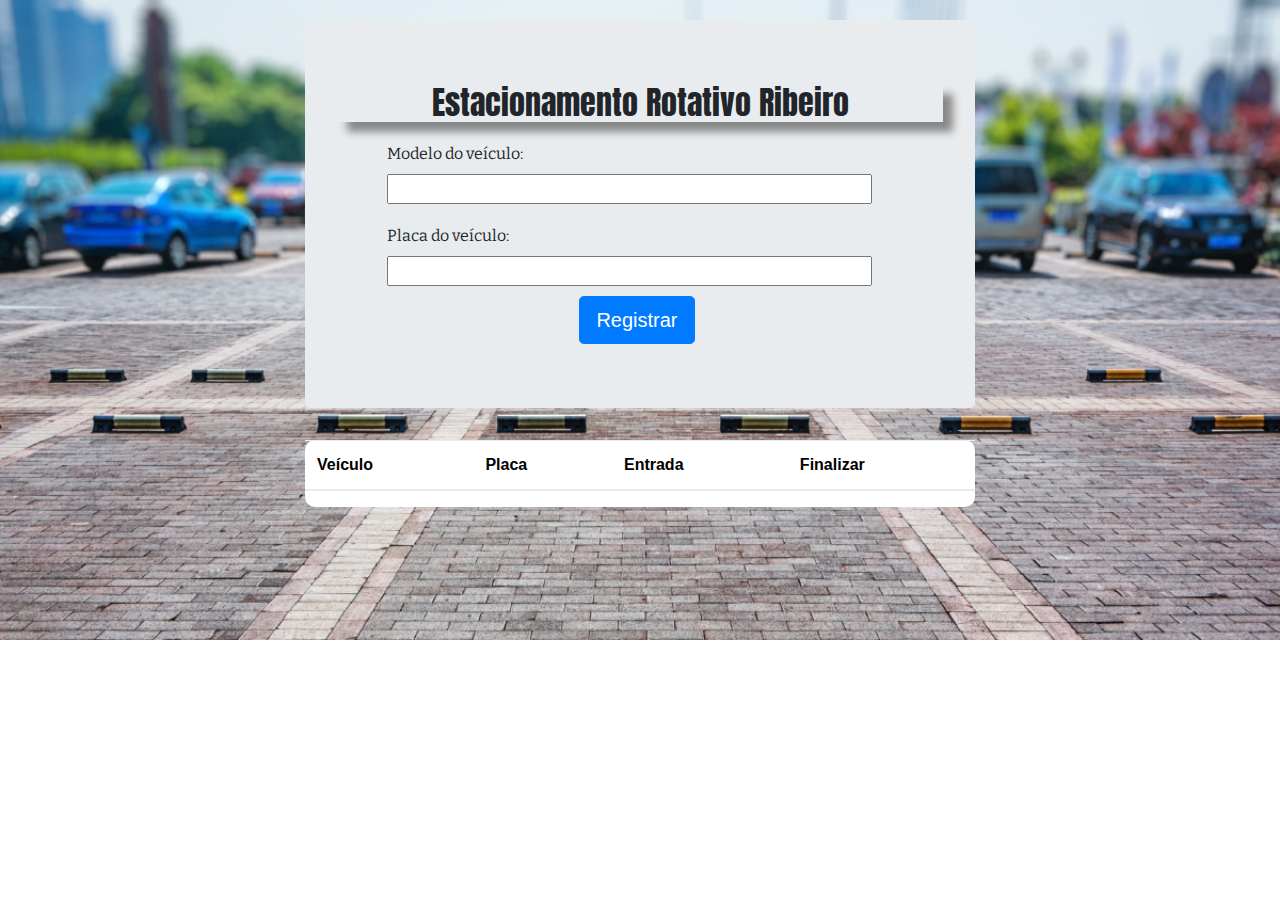
<file: Sistema Estacionamento/index.html>
<!DOCTYPE html>
<html>
<head>
	<meta charset="utf-8">
	<title>Estacionamento Rotativo</title>

	<link rel="stylesheet" type="text/css" href="public/css/bootstrap.css">

	<link rel="stylesheet" type="text/css" href="public/css/style.css">

	<link href="https://fonts.googleapis.com/css?family=Anton|Bitter" rel="stylesheet">

</head>
<body onload="mostraPatio()">
 <div class="container">  
    <div class="jumbotron">

     <h2>Estacionamento Rotativo Ribeiro</h2>
     <form action="#" id="formulario">
	    	<label>Modelo do veículo:</label>
	    	<input type="text" id="modeloCarro" name="">

	    	<label>Placa do veículo:</label>
	    	<input type="text" id="placaCarro" name="">
	    	
	       <div class="this">
	           <button type="submit" class="btn btn-primary btn-lg">Registrar</button>
	       </div>
       </form>
    </div>
     
    <div class="patio">
    	<div class="row marketing">
    		<div class="col-lg-12">
    			<table class="table table-hover">
    				<thead>
    					<tr style="color: black">
    						<th>Veículo</th>
    						<th>Placa</th>
    						<th>Entrada</th>
    						<th>Finalizar</th>   						
    					</tr>
    				</thead>

    				<tbody id="resultados"></tbody>
    				
    			</table>
    			
    		</div>
    		
    	</div>
    </div> 	


 </div>

  <script type="text/javascript" src="public/js/jquery-3.3.1.js"></script>

  <script type="text/javascript" src="public/js/app.js"></script>
</body>
</html>
</file>
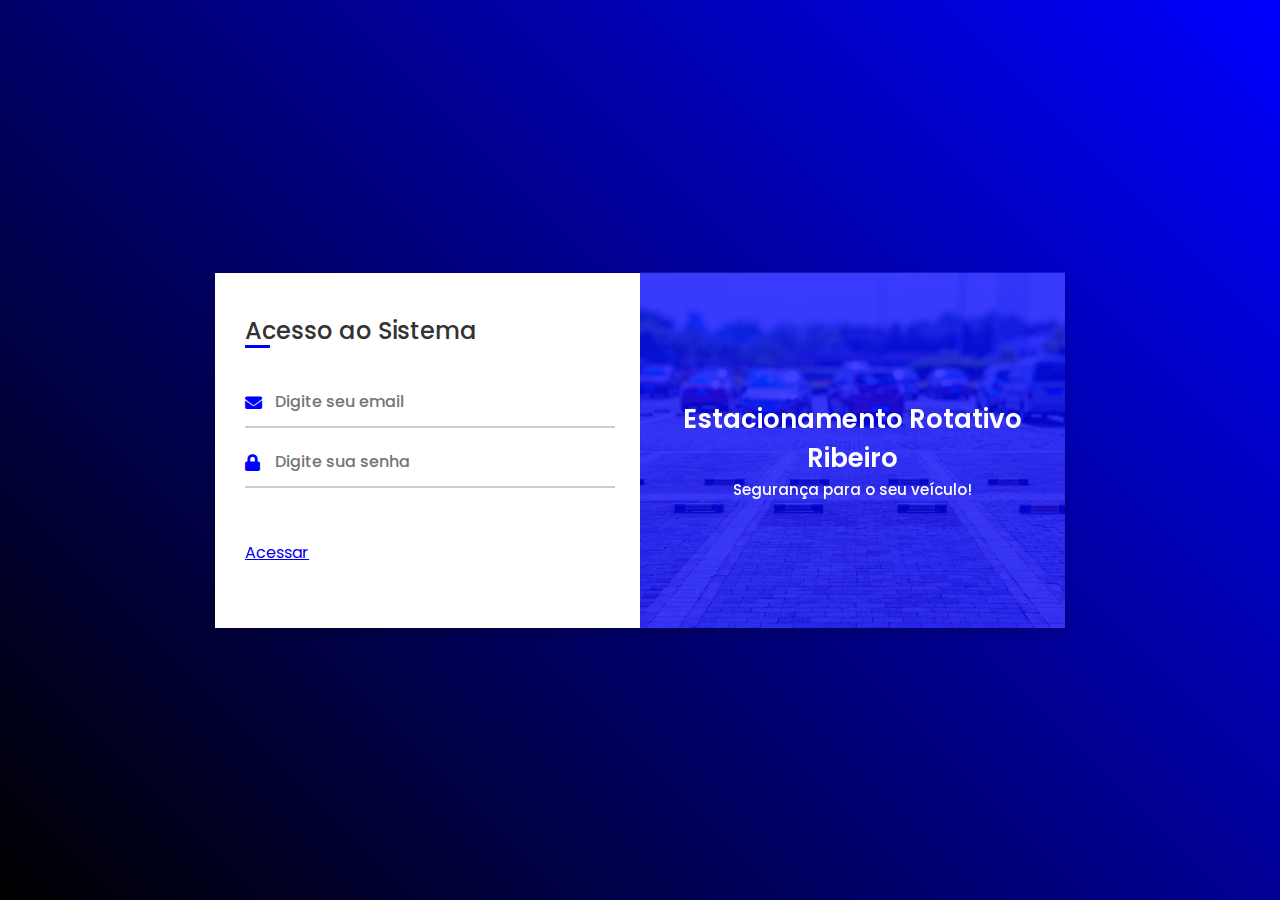
<file: Sistema Estacionamento/inicio.html>
<!DOCTYPE html>
<html lang="en" dir="ltr">
  <head>
    <meta charset="UTF-8">
    <title>Estacionamento Rotativo</title>
    <link rel="stylesheet" href="./public/css/inicio.css">
    <!-- Fontawesome CDN Link -->
    <link rel="stylesheet" href="https://cdnjs.cloudflare.com/ajax/libs/font-awesome/5.15.3/css/all.min.css">
    <meta name="viewport" content="width=device-width, initial-scale=1.0">
   </head>
<body>
  <div class="container">
    <input type="checkbox" id="flip">
    <div class="cover">
      <div class="front">
        <img src="./public/img/D.png" alt="Imagem Login">
        <div class="text">
          <span class="text-1">Estacionamento Rotativo Ribeiro<br></span>
          <span class="text-2">Segurança para o seu veículo!</span>
        </div>
      </div>
      <div class="back">
        <img class="backImg" src="./public/img/D.png" alt="Imagem Cadastro">
      </div>
    </div>
    <div class="forms">
        <div class="form-content">
          <div class="login-form">
            <div class="title">Acesso ao Sistema</div>
          <form action="#">
            <div class="input-boxes">
              <div class="input-box">
                <i class="fas fa-envelope"></i>
                <input type="text" placeholder="Digite seu email" required>
              </div>
              <div class="input-box">
                <i class="fas fa-lock"></i>
                <input type="password" placeholder="Digite sua senha" required>
              </div>
              <div class="button input-box">
                <a type="button" href="index.html">Acessar</a>
              </div>
</body>
</html>
</file>
<file: Sistema Estacionamento/public/css/style.css>
.container
{
	width: 700px;
	height: 500px;
	margin-top:20px;
	border-radius: 10px;
}

body
{
	background:url(../img/D.png) no-repeat;
	-webkit-background-size:100% 100%;
	-moz-background-size:100% 100%;
	-o-background-size:100% 100%;
	background-size: 100%;
}

h2
{
   font-family: 'Anton', sans-serif;
   text-align: center;
   margin-bottom: 10px;
   box-shadow: 10px 10px 8px #888888;	
}

label
{
	display: block;
	font-family: 'Bitter', serif;
	margin-left: 50px;
	margin-top:20px;

}

input
{
	display: block;
	font-family: 'Bitter', serif;
	width: 80%;
	margin-left: 50px;
}

.this button
{
	margin-left: 40%;
	margin-top:10px; 
	cursor: pointer;
}

.patio
{
	background-color: white;
	border-radius: 10px;
}
</file>
<file: Sistema Estacionamento/public/css/inicio.css>
/* Google Font Link */
@import url('https://fonts.googleapis.com/css2?family=Poppins:wght@200;300;400;500;600;700&display=swap');
*{
  margin: 0;
  padding: 0;
  box-sizing: border-box;
  font-family: "Poppins" , sans-serif;
}
body{
  min-height: 100vh;
  display: flex;
  align-items: center;
  justify-content: center;
  background-image: linear-gradient(45deg, black, blue);
  padding: 30px;
}
.container{
  position: relative;
  max-width: 850px;
  width: 100%;
  background: #fff;
  padding: 40px 30px;
  box-shadow: 0 5px 10px rgba(0,0,0,0.2);
  perspective: 2700px;
}
.container .cover{
  position: absolute;
  top: 0;
  left: 50%;
  height: 100%;
  width: 50%;
  z-index: 98;
  transition: all 1s ease;
  transform-origin: left;
  transform-style: preserve-3d;
}
.container .cover::before{
  content: '';
  position: absolute;
  height: 100%;
  width: 100%;
  background: blue;
  opacity: 0.5;
  z-index: 100;
}
.container .cover::after{
  content: '';
  position: absolute;
  height: 100%;
  width: 100%;
  background: blue;
  opacity: 0.5;
  z-index: 100;
  transform: rotateY(180deg);
}
.container #flip:checked ~ .cover{
  transform: rotateY(-180deg);
}
.container .cover img{
  position: absolute;
  height: 100%;
  width: 100%;
  object-fit: cover;
  z-index: 12;
  backface-visibility: hidden;
}
.container .cover .back .backImg{
  transform: rotateY(180deg);
  transform: rotateY(180deg);
}
.container .cover .text{
  position: absolute;
  z-index: 111;
  height: 100%;
  width: 100%;
  display: flex;
  flex-direction: column;
  align-items: center;
  justify-content: center;
}
.cover .text .text-1,
.cover .text .text-2{
  font-size: 26px;
  font-weight: 600;
  color: #fff;
  text-align: center;
  backface-visibility: hidden;
}
.cover .back .text .text-1,
.cover .back .text .text-2{
  transform: rotateY(180deg);
}
.cover .text .text-2{
  font-size: 15px;
  font-weight: 500;
}
.container .forms{
  height: 100%;
  width: 100%;
  background: #fff;
}
.container .form-content{
  display: flex;
  align-items: center;
  justify-content: space-between;
}
.form-content .login-form,
.form-content .signup-form{
  width: calc(100% / 2 - 25px);
}
.forms .form-content .title{
  position: relative;
  font-size: 24px;
  font-weight: 500;
  color: #333;
}
.forms .form-content .title:before{
  content: '';
  position: absolute;
  left: 0;
  bottom: 0;
  height: 3px;
  width: 25px;
  background: blue;
}
.forms .signup-form  .title:before{
  width: 20px;
}
.forms .form-content .input-boxes{
  margin-top: 30px;
}
.forms .form-content .input-box{
  display: flex;
  align-items: center;
  height: 50px;
  width: 100%;
  margin: 10px 0;
  position: relative;
}
.form-content .input-box input{
  height: 100%;
  width: 100%;
  outline: none;
  border: none;
  padding: 0 30px;
  font-size: 16px;
  font-weight: 500;
  border-bottom: 2px solid rgba(0,0,0,0.2);
  transition: all 0.3s ease;
}
.form-content .input-box input:focus,
.form-content .input-box input:valid{
  border-color: blue;
}
.form-content .input-box i{
  position: absolute;
  color: blue;
  font-size: 17px;
}
.forms .form-content .text{
  font-size: 14px;
  font-weight: 500;
  color: #333;
}
.forms .form-content .text a{
  text-decoration: none;
  color: blue;
}
.forms .form-content .text a:hover{
  text-decoration: underline;
}
.forms .form-content .button{
  color: #fff;
  margin-top: 40px;
}
.forms .form-content .button input{
  color: #fff;
  background: blue;
  border-radius: 6px;
  padding: 0;
  cursor: pointer;
  transition: all 0.4s ease;
}
.forms .form-content .button input:hover{
  background: blue;
}
.forms .form-content label{
  color: blue;
  cursor: pointer;
}
.forms .form-content label:hover{
  text-decoration: underline;
}
.forms .form-content .login-text,
.forms .form-content .sign-up-text{
  text-align: center;
  margin-top: 25px;
}
.container #flip{
  display: none;
}
@media (max-width: 730px) {
  .container .cover{
    display: none;
  }
  .form-content .login-form,
  .form-content .signup-form{
    width: 100%;
  }
  .form-content .signup-form{
    display: none;
  }
  .container #flip:checked ~ .forms .signup-form{
    display: block;
  }
  .container #flip:checked ~ .forms .login-form{
    display: none;
  }
  button:hover{
    background-color: deepskyblue;
    cursor: pointer;
}
}
</file>
